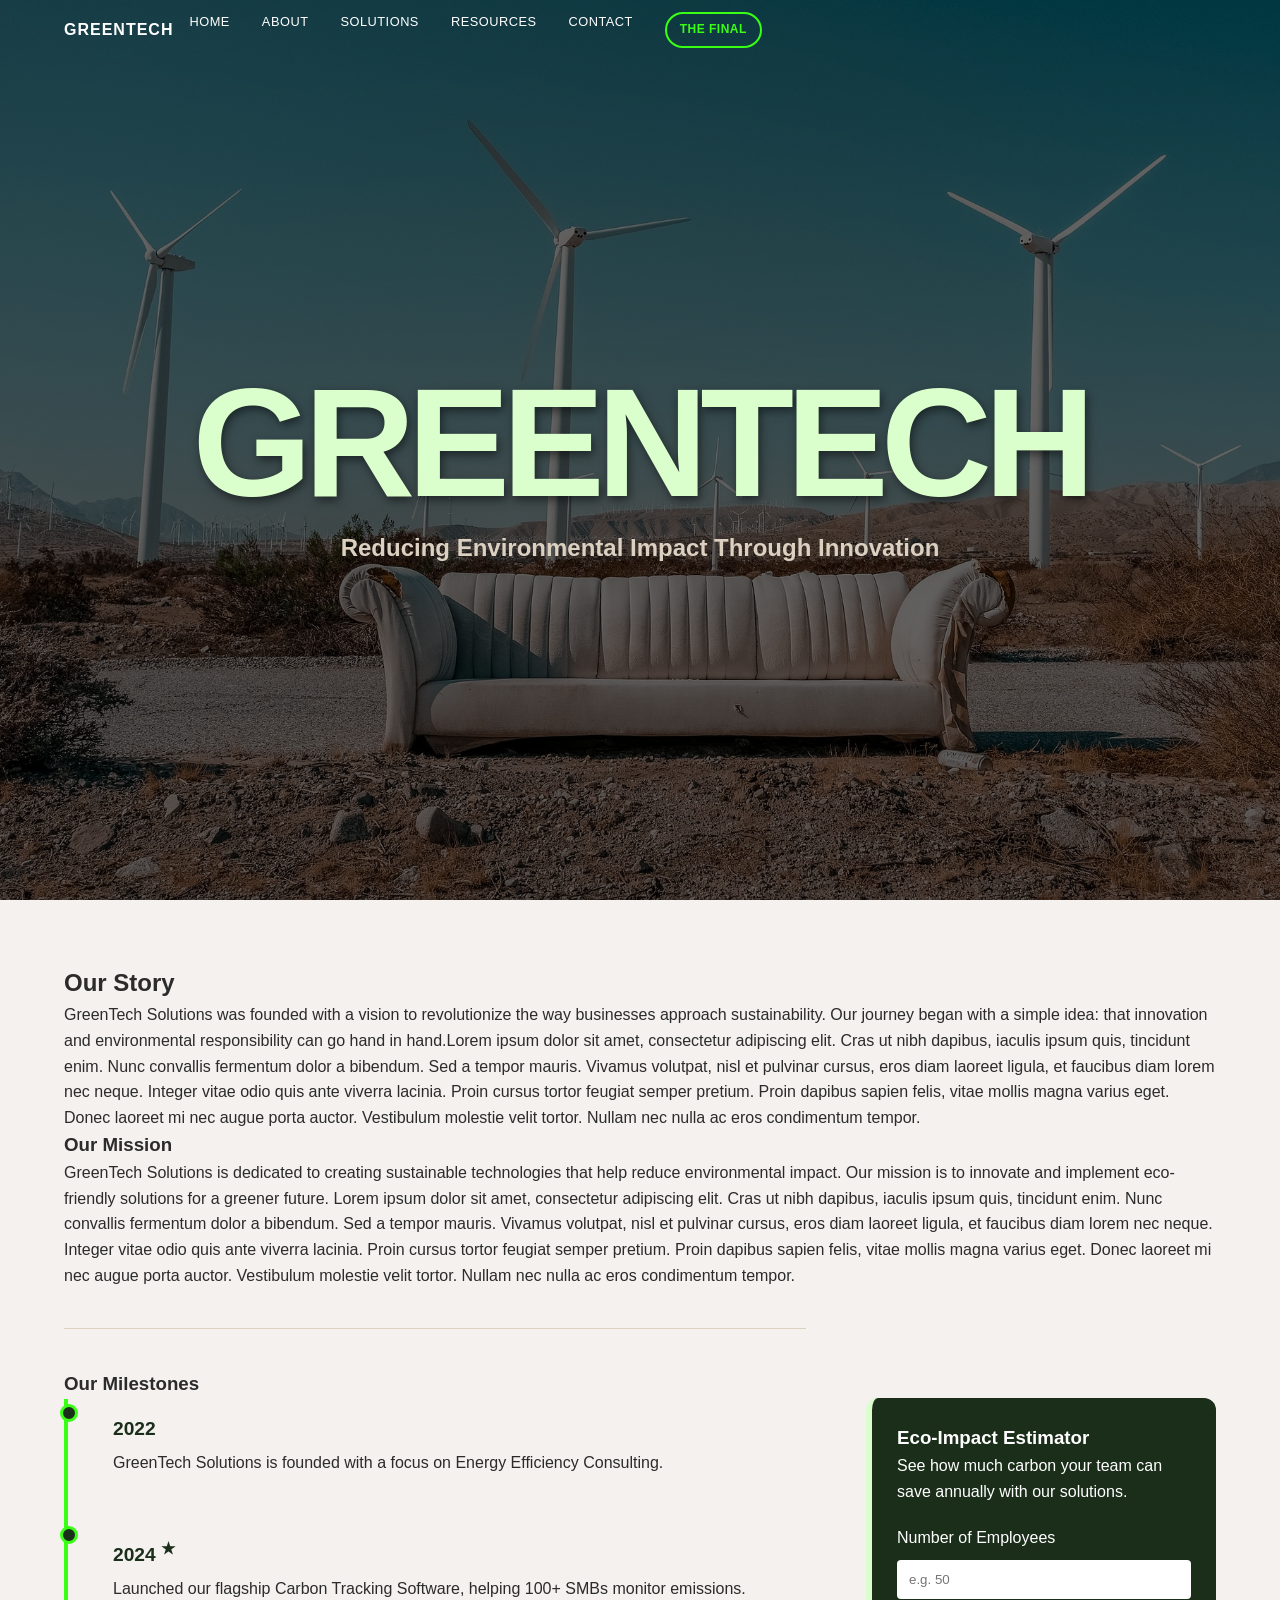
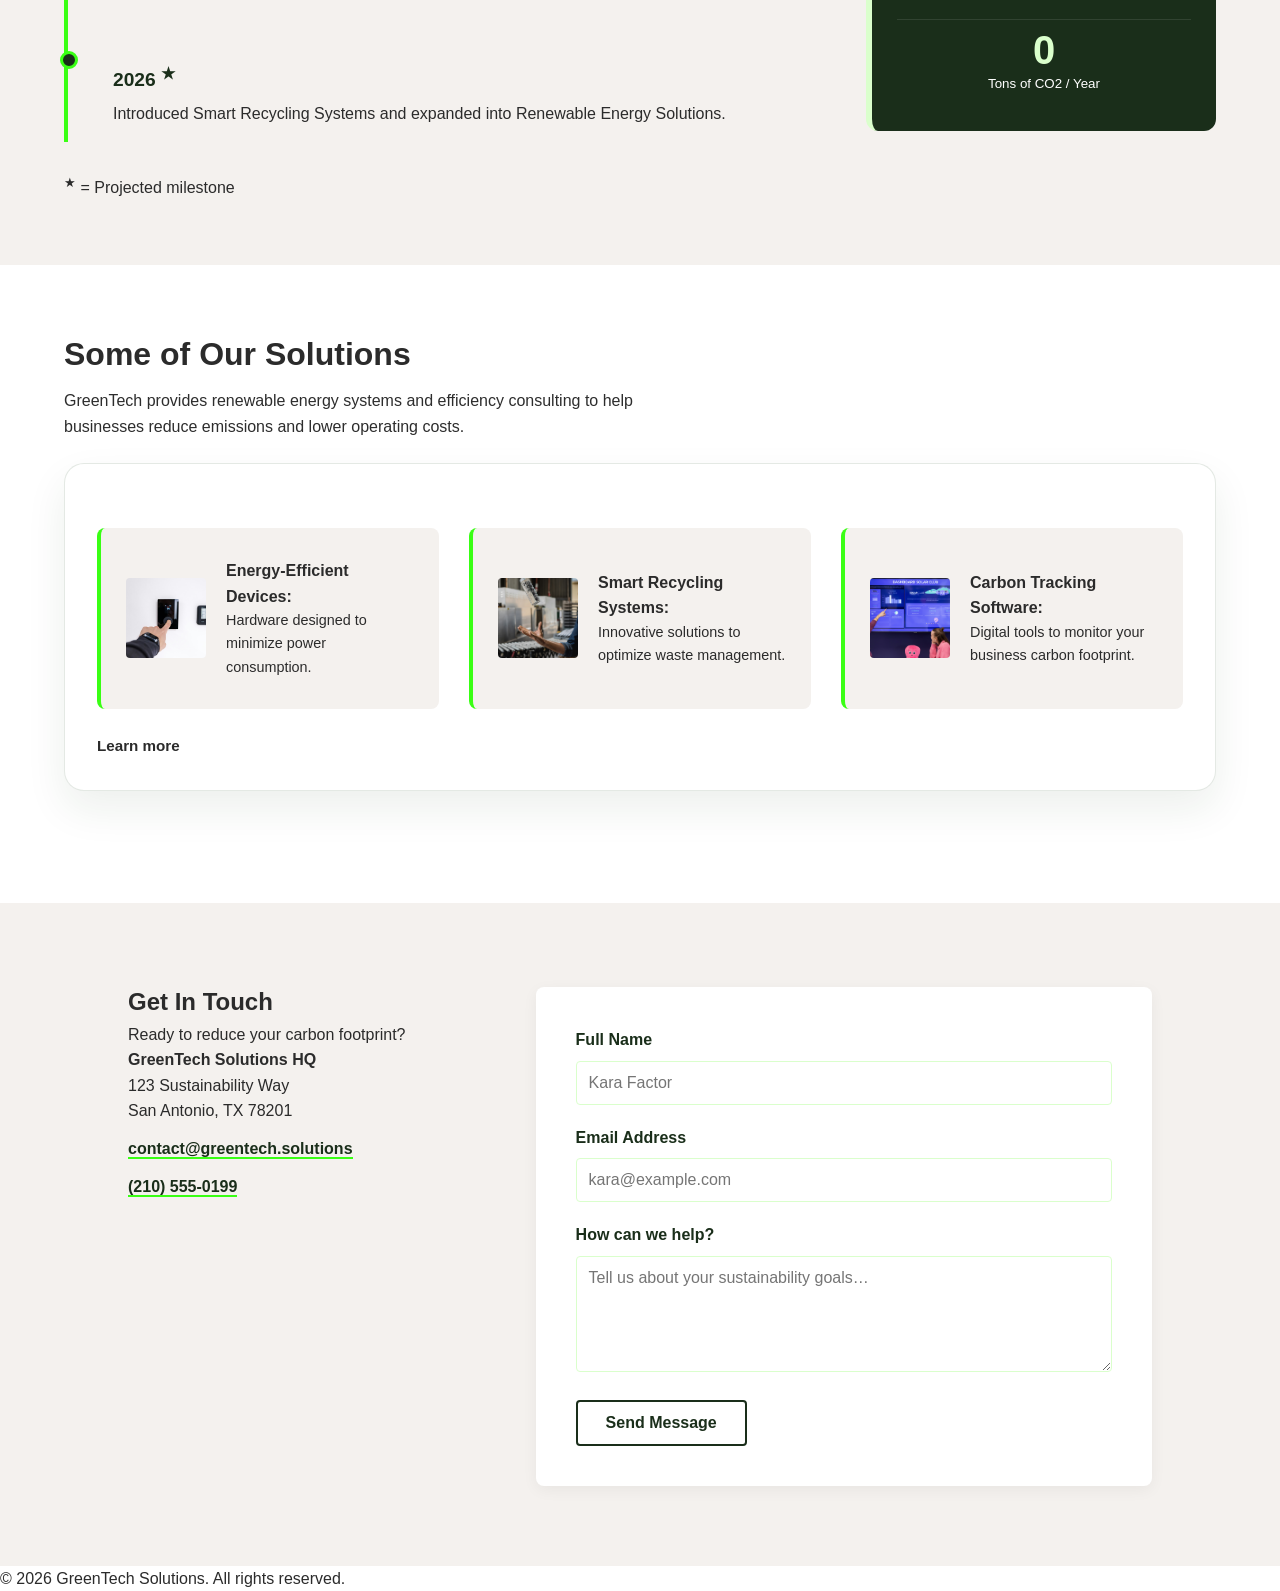
<file: final/index.html>
<!DOCTYPE html>
<html lang="en">
<head>
    <meta charset="UTF-8">
    <meta name="viewport" content="width=device-width, initial-scale=1.0">
    <title>GreenTech Solutions | Innovative Sustainability</title>
    <link rel="stylesheet" href="styles.css">
</head>
<body class="home-page">
    <a class="skip-link sr-only-focusable" href="#main">Skip to content</a>

    <header>
        <div class="logo">
            <a href="index.html"><h1>GreenTech</h1></a>
        </div>
        <button class="nav-toggle" aria-controls="primary-navigation" aria-expanded="false" aria-label="Toggle navigation">☰</button>
        <nav aria-label="Primary navigation">
            <ul id="primary-navigation" class="nav-menu">
                <li><a href="index.html">HOME</a></li>
                <li><a href="#about">ABOUT</a></li>
                <li><a href="products.html">SOLUTIONS</a></li>
                <li><a href="blog.html">RESOURCES</a></li>
                <li><a href="#contact">CONTACT</a></li>
                <li><a href="../index.html" class="final-link">THE FINAL</a></li>
            </ul>
        </nav>
    </header>

    <main id="main">
        <section id="hero">
            <div class="hero-content">
                <h2 class="giant-title">GREENTECH</h2>
                <p class="hero-tagline">Reducing Environmental Impact Through Innovation</p>
            </div>
        </section>
        </main>

        <article id="about">
            <div class="about-content">
                <h2>Our Story</h2>
                <p>GreenTech Solutions was founded with a vision to revolutionize the way businesses approach sustainability. Our journey began with a simple idea: that innovation and environmental responsibility can go hand in hand.Lorem ipsum dolor sit amet, consectetur adipiscing elit. Cras ut nibh dapibus, iaculis ipsum quis, tincidunt enim. Nunc convallis fermentum dolor a bibendum. Sed a tempor mauris. Vivamus volutpat, nisl et pulvinar cursus, eros diam laoreet ligula, et faucibus diam lorem nec neque. Integer vitae odio quis ante viverra lacinia. Proin cursus tortor feugiat semper pretium. Proin dapibus sapien felis, vitae mollis magna varius eget. Donec laoreet mi nec augue porta auctor. Vestibulum molestie velit tortor. Nullam nec nulla ac eros condimentum tempor.</p>
        
                <h3>Our Mission</h3>
                <p>GreenTech Solutions is dedicated to creating sustainable technologies that help reduce environmental impact. Our mission is to innovate and implement eco-friendly solutions for a greener future. Lorem ipsum dolor sit amet, consectetur adipiscing elit. Cras ut nibh dapibus, iaculis ipsum quis, tincidunt enim. Nunc convallis fermentum dolor a bibendum. Sed a tempor mauris. Vivamus volutpat, nisl et pulvinar cursus, eros diam laoreet ligula, et faucibus diam lorem nec neque. Integer vitae odio quis ante viverra lacinia. Proin cursus tortor feugiat semper pretium. Proin dapibus sapien felis, vitae mollis magna varius eget. Donec laoreet mi nec augue porta auctor. Vestibulum molestie velit tortor. Nullam nec nulla ac eros condimentum tempor.</p>
            </div>

<div class="about-interactive-container">            
            <section id="timeline">
                <h3>Our Milestones</h3>
                <div class="timeline-container">
                    <div class="timeline-item">
                    <span class="year">2022</span>
                    <p>GreenTech Solutions is founded with a focus on Energy Efficiency Consulting.</p>
            </div>
            <div class="timeline-item">
                    <span class="year">2024 <sup class="projected" title="Projected">★</sup></span>
                    <p>Launched our flagship Carbon Tracking Software, helping 100+ SMBs monitor emissions.</p>
            </div>
            <div class="timeline-item">
                    <span class="year">2026 <sup class="projected" title="Projected">★</sup></span>
                    <p>Introduced Smart Recycling Systems and expanded into Renewable Energy Solutions.</p>
            </div>
        </div>
        <p class="timeline-note"><sup class="projected">★</sup> = Projected milestone</p>
    </section>
    
<section id="calculator-box">
            <h3>Eco-Impact Estimator</h3>
            <p>See how much carbon your team can save annually with our solutions.</p>
            <div class="calc-wrapper">
                <label for="employees">Number of Employees</label>
                <input type="number" id="employees" placeholder="e.g. 50" oninput="calculateImpact()">
                <div class="calc-result">
                    <span id="impact-result">0</span>
                    <small>Tons of CO2 / Year</small>
                </div>
            </div>
        </section>
    </div>
</article>

<section id="solutions">
        <div class="solutions-overview">
            <h2>Some of Our Solutions</h2>
            <p>GreenTech provides renewable energy systems and efficiency consulting to help businesses reduce emissions and lower operating costs.</p>
        </div>

        <div class="solutions-panel">
            <div class="product-preview-grid">
            <div class="preview-item">
                <img src="../images/energy-efficient.jpg" alt="Energy-Efficient Devices">
                <div class="preview-text">
                    <strong>Energy-Efficient Devices:</strong>
                    <p>Hardware designed to minimize power consumption.</p>
                </div>
            </div>

            <div class="preview-item">
                <img src="../images/smart-recycling.jpg" alt="Smart Recycling Systems">
                <div class="preview-text">
                    <strong>Smart Recycling Systems:</strong>
                    <p>Innovative solutions to optimize waste management.</p>
                </div>
            </div>

            <div class="preview-item">
                <img src="../images/carbon-tracking.jpg" alt="Carbon Tracking Software">
                <div class="preview-text">
                    <strong>Carbon Tracking Software:</strong>
                    <p>Digital tools to monitor your business carbon footprint.</p>
                </div>
            </div>
        </div>
        <div class="solutions-actions">
            <a href="products.html" class="inline-link">Learn more</a>
        </div>
        </div>
    </section>

<section id="contact">
  <h2>Get In Touch</h2>
  <p>Ready to reduce your carbon footprint?</p>

  <div class="contact-wrapper">

    <div class="contact-info">
      <p><strong>GreenTech Solutions HQ</strong><br>
        123 Sustainability Way<br>
        San Antonio, TX 78201
      </p>
      <p><a href="mailto:contact@greentech.solutions">contact@greentech.solutions</a></p>
      <p><a href="tel:+12105550199">(210) 555-0199</a></p>
    </div>

    <div class="contact-form-wrap">
      <div id="form-feedback" role="alert"></div>

      <form id="contact-form" novalidate>
        <div class="form-group">
          <label for="name">Full Name</label>
          <input type="text" id="name" name="name" placeholder="Kara Factor" required autocomplete="name" />
        </div>

        <div class="form-group">
          <label for="email">Email Address</label>
          <input type="email" id="email" name="email" placeholder="kara@example.com" required autocomplete="email" />
        </div>

        <div class="form-group">
          <label for="message">How can we help?</label>
          <textarea id="message" name="message" rows="5" placeholder="Tell us about your sustainability goals…" required></textarea>
        </div>

        <input type="text" name="_gotcha" style="display:none" tabindex="-1" autocomplete="off">

        <button type="submit" id="submit-btn">Send Message</button>
      </form>
    </div>

  </div>
</section>


    <footer>
        <p>&copy; 2026 GreenTech Solutions. All rights reserved.</p>
    </footer>

    <script src="script.js"></script>
</body>
</html>
</file>
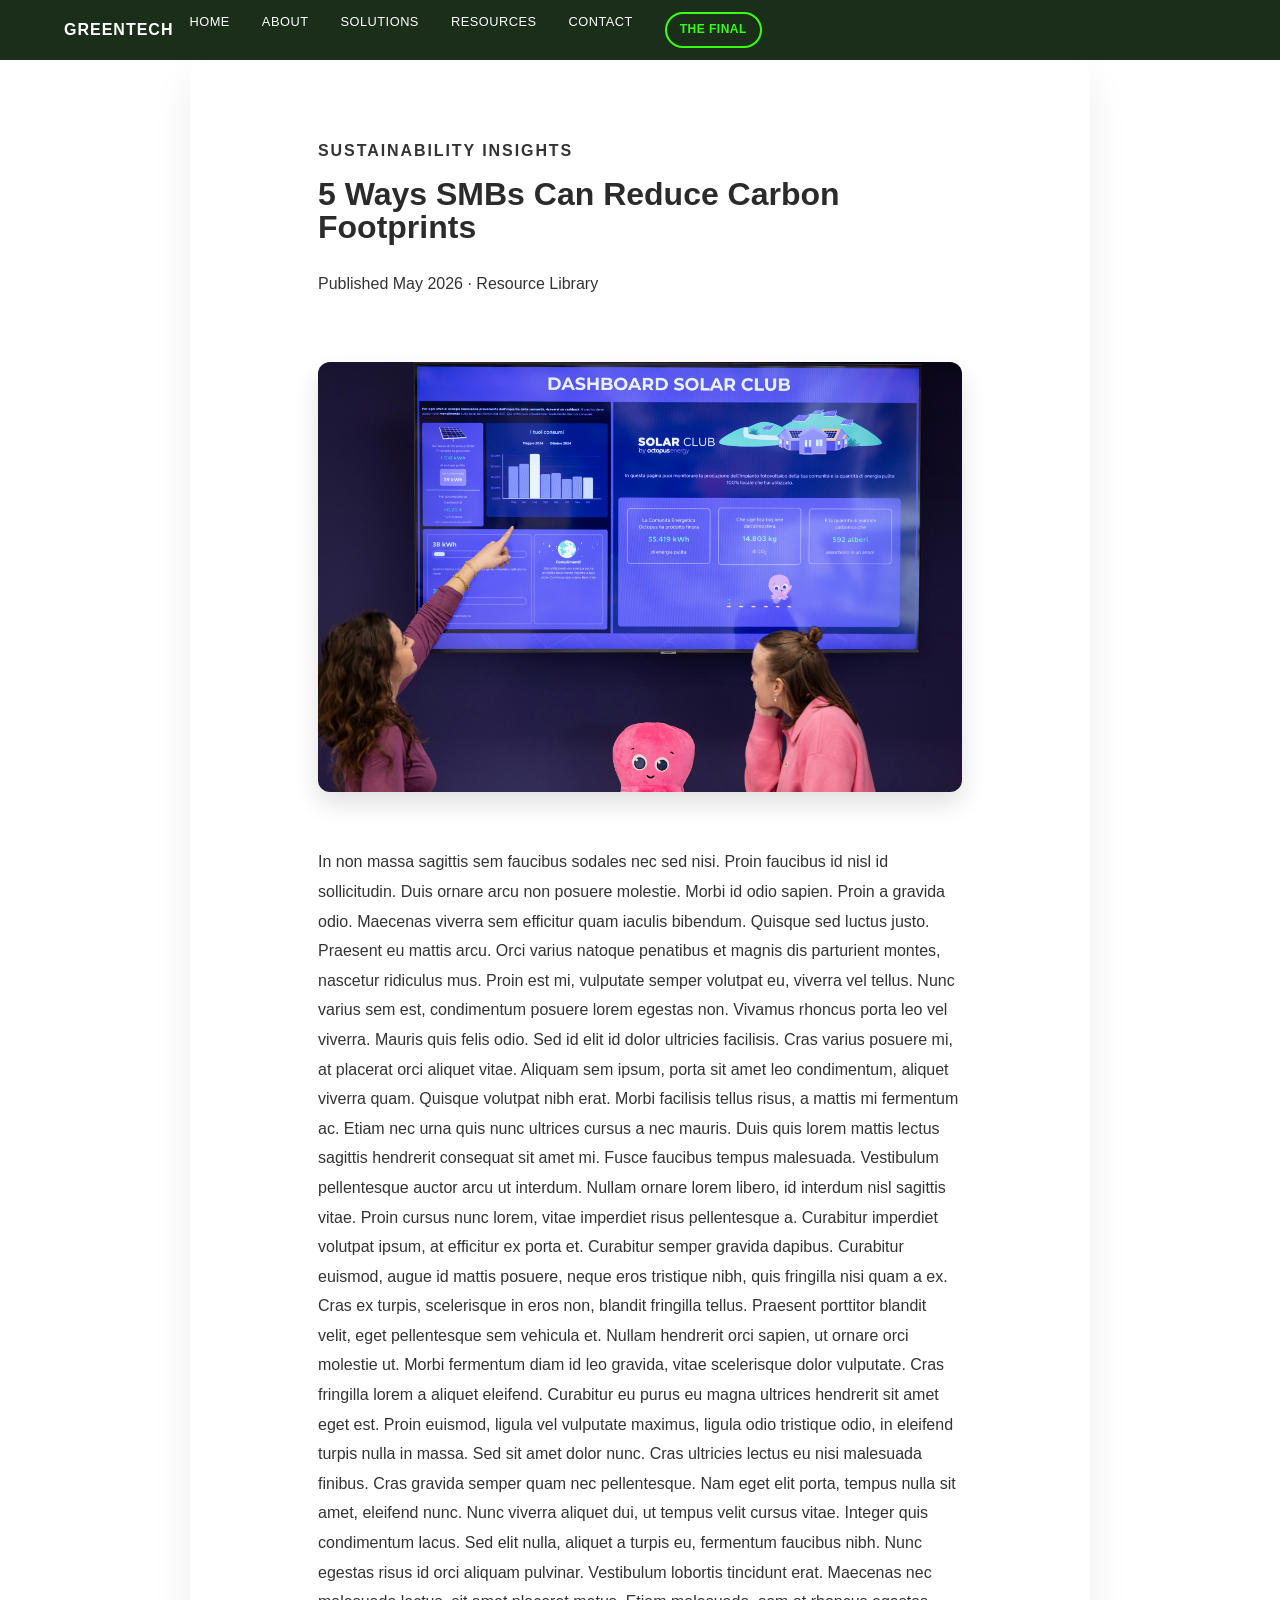
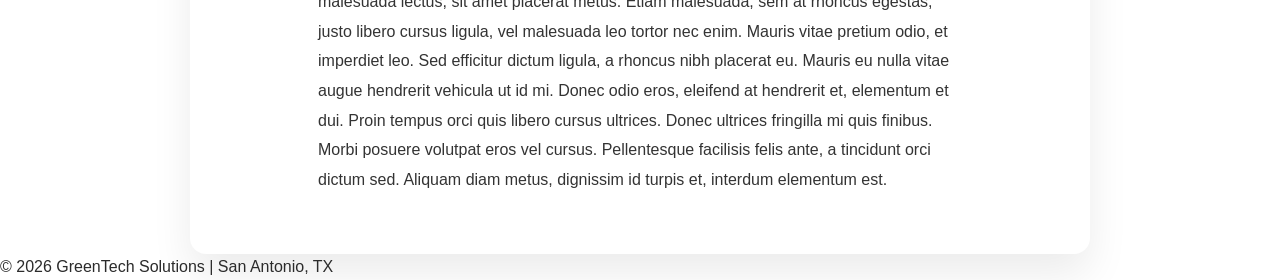
<file: final/blog-post-1.html>
<!DOCTYPE html>
<html lang="en">
<head>
    <meta charset="UTF-8">
    <meta name="viewport" content="width=device-width, initial-scale=1.0">
    <title>5 Ways SMBs Can Reduce Carbon Footprints</title>
    <link rel="stylesheet" href="styles.css">
</head>
<body>
    <a class="skip-link sr-only-focusable" href="#main">Skip to content</a>
    <header>
        <div class="logo">
            <a href="index.html"><h1>GreenTech</h1></a>
        </div>
        <button class="nav-toggle" aria-controls="primary-navigation" aria-expanded="false" aria-label="Toggle navigation">☰</button>
        <nav aria-label="Primary navigation">
            <ul id="primary-navigation" class="nav-menu">
                <li><a href="index.html">HOME</a></li>
                <li><a href="index.html#about">ABOUT</a></li>
                <li><a href="products.html">SOLUTIONS</a></li>
                <li><a href="blog.html">RESOURCES</a></li>
                <li><a href="index.html#contact">CONTACT</a></li>
                <li><a href="../index.html" class="final-link">THE FINAL</a></li>
            </ul>
        </nav>
    </header>
    <main id="main">
        <section class="blog-article">
            <div class="article-hero">
                <p class="article-label">Sustainability Insights</p>
                <h2>5 Ways SMBs Can Reduce Carbon Footprints</h2>
                <p class="article-meta">Published May 2026 · Resource Library</p>
            </div>
            <img src="../images/carbon-tracking.jpg" alt="SMBs reducing carbon footprints with sustainable technology" class="article-featured-image">
            <p>In non massa sagittis sem faucibus sodales nec sed nisi. Proin faucibus id nisl id sollicitudin. Duis ornare arcu non posuere molestie. Morbi id odio sapien. Proin a gravida odio. Maecenas viverra sem efficitur quam iaculis bibendum. Quisque sed luctus justo. Praesent eu mattis arcu. Orci varius natoque penatibus et magnis dis parturient montes, nascetur ridiculus mus. Proin est mi, vulputate semper volutpat eu, viverra vel tellus. Nunc varius sem est, condimentum posuere lorem egestas non. Vivamus rhoncus porta leo vel viverra. Mauris quis felis odio. Sed id elit id dolor ultricies facilisis. Cras varius posuere mi, at placerat orci aliquet vitae.

Aliquam sem ipsum, porta sit amet leo condimentum, aliquet viverra quam. Quisque volutpat nibh erat. Morbi facilisis tellus risus, a mattis mi fermentum ac. Etiam nec urna quis nunc ultrices cursus a nec mauris. Duis quis lorem mattis lectus sagittis hendrerit consequat sit amet mi. Fusce faucibus tempus malesuada. Vestibulum pellentesque auctor arcu ut interdum. Nullam ornare lorem libero, id interdum nisl sagittis vitae.

Proin cursus nunc lorem, vitae imperdiet risus pellentesque a. Curabitur imperdiet volutpat ipsum, at efficitur ex porta et. Curabitur semper gravida dapibus. Curabitur euismod, augue id mattis posuere, neque eros tristique nibh, quis fringilla nisi quam a ex. Cras ex turpis, scelerisque in eros non, blandit fringilla tellus. Praesent porttitor blandit velit, eget pellentesque sem vehicula et. Nullam hendrerit orci sapien, ut ornare orci molestie ut. Morbi fermentum diam id leo gravida, vitae scelerisque dolor vulputate. Cras fringilla lorem a aliquet eleifend. Curabitur eu purus eu magna ultrices hendrerit sit amet eget est.

Proin euismod, ligula vel vulputate maximus, ligula odio tristique odio, in eleifend turpis nulla in massa. Sed sit amet dolor nunc. Cras ultricies lectus eu nisi malesuada finibus. Cras gravida semper quam nec pellentesque. Nam eget elit porta, tempus nulla sit amet, eleifend nunc. Nunc viverra aliquet dui, ut tempus velit cursus vitae. Integer quis condimentum lacus. Sed elit nulla, aliquet a turpis eu, fermentum faucibus nibh.

Nunc egestas risus id orci aliquam pulvinar. Vestibulum lobortis tincidunt erat. Maecenas nec malesuada lectus, sit amet placerat metus. Etiam malesuada, sem at rhoncus egestas, justo libero cursus ligula, vel malesuada leo tortor nec enim. Mauris vitae pretium odio, et imperdiet leo. Sed efficitur dictum ligula, a rhoncus nibh placerat eu. Mauris eu nulla vitae augue hendrerit vehicula ut id mi. Donec odio eros, eleifend at hendrerit et, elementum et dui. Proin tempus orci quis libero cursus ultrices. Donec ultrices fringilla mi quis finibus. Morbi posuere volutpat eros vel cursus. Pellentesque facilisis felis ante, a tincidunt orci dictum sed. Aliquam diam metus, dignissim id turpis et, interdum elementum est.</p>
        </section>
    </main>
    <footer>
        <p>&copy; 2026 GreenTech Solutions | San Antonio, TX</p>
    </footer>
</body>
</html>
</file>
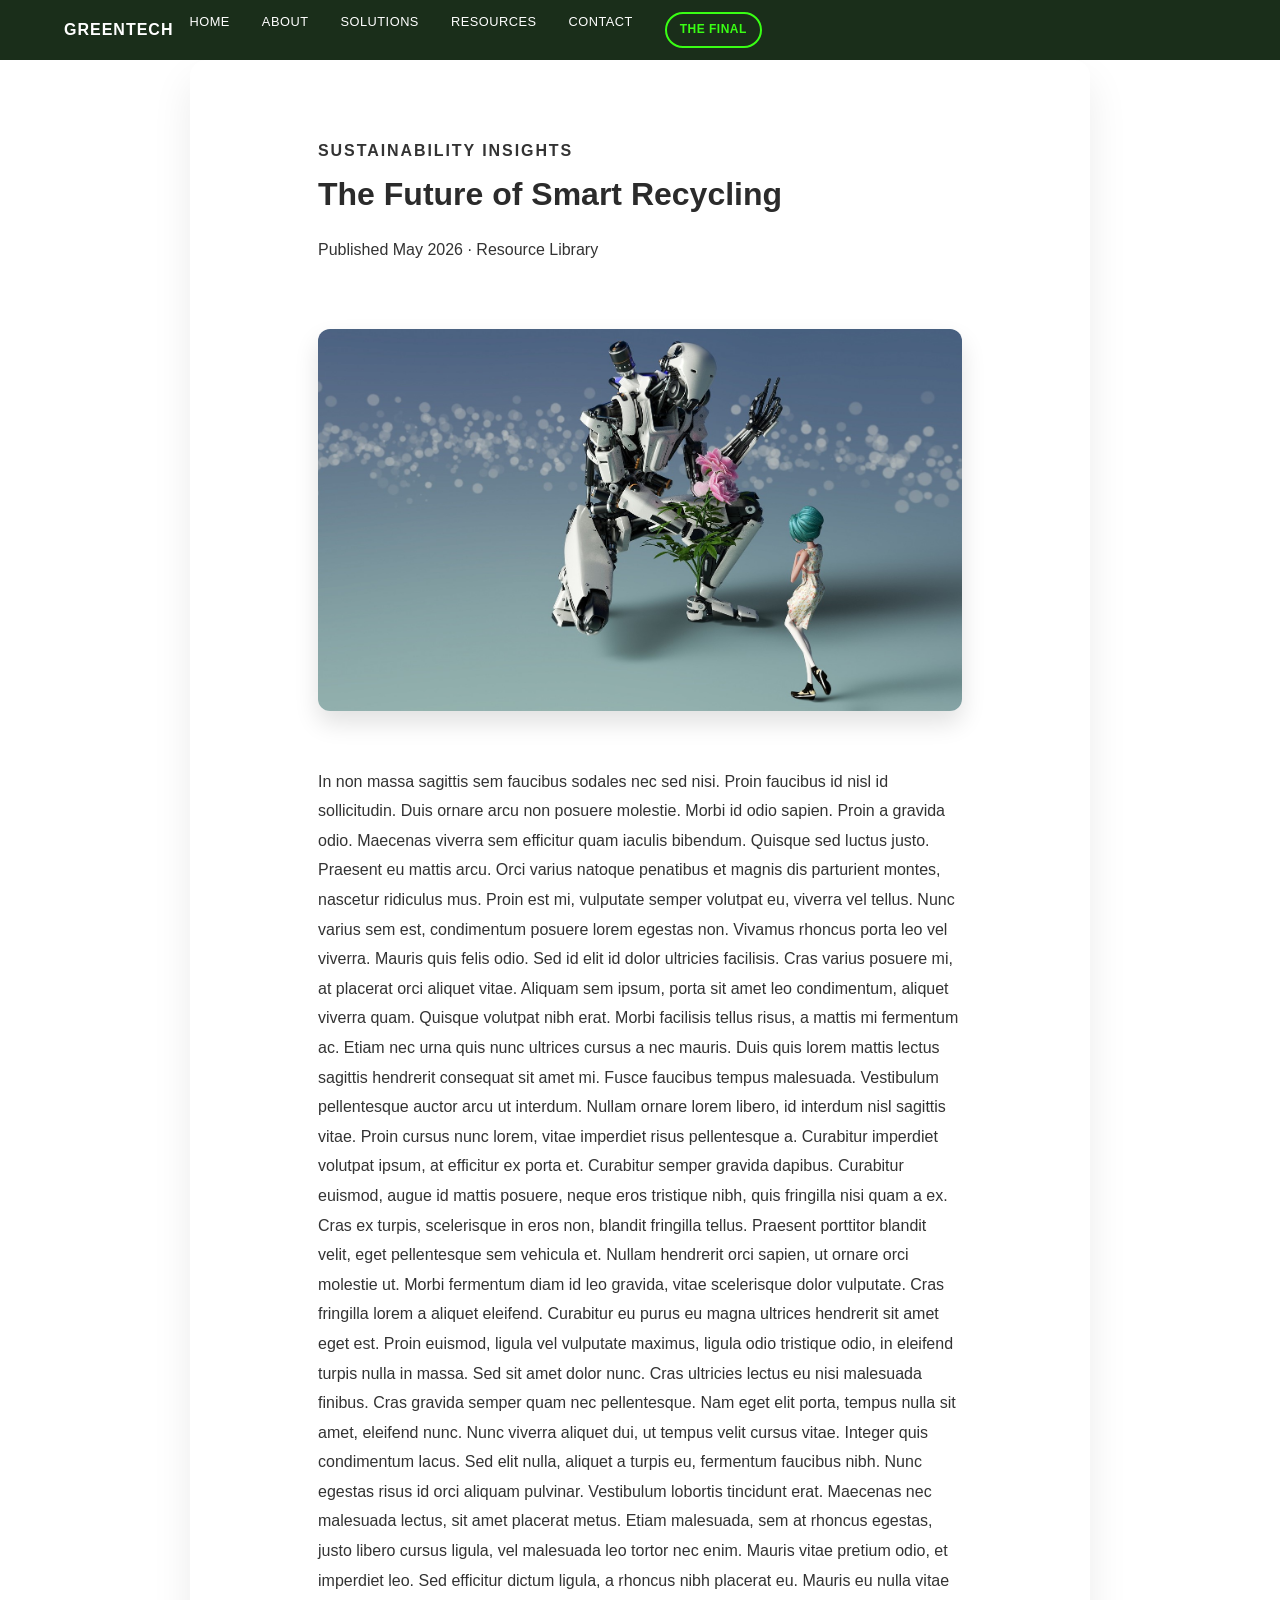
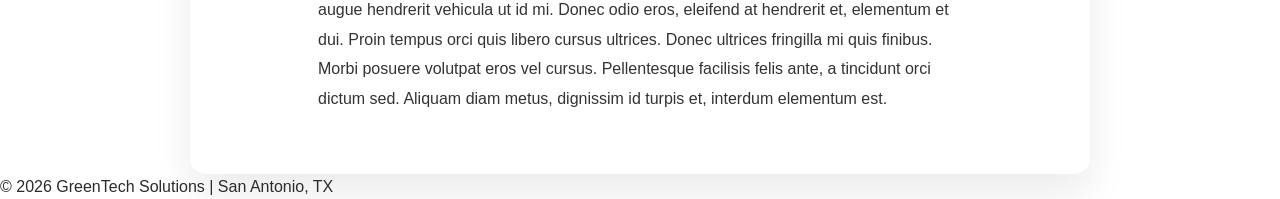
<file: final/blog-post-2.html>
<!DOCTYPE html>
<html lang="en">
<head>
    <meta charset="UTF-8">
    <meta name="viewport" content="width=device-width, initial-scale=1.0">
    <title>The Future of Smart Recycling</title>
    <link rel="stylesheet" href="styles.css">
</head>
<body>
    <a class="skip-link sr-only-focusable" href="#main">Skip to content</a>
    <header>
        <div class="logo">
            <a href="index.html"><h1>GreenTech</h1></a>
        </div>
        <button class="nav-toggle" aria-controls="primary-navigation" aria-expanded="false" aria-label="Toggle navigation">☰</button>
        <nav aria-label="Primary navigation">
            <ul id="primary-navigation" class="nav-menu">
                <li><a href="index.html">HOME</a></li>
                <li><a href="index.html#about">ABOUT</a></li>
                <li><a href="products.html">SOLUTIONS</a></li>
                <li><a href="blog.html">RESOURCES</a></li>
                <li><a href="index.html#contact">CONTACT</a></li>
                <li><a href="../index.html" class="final-link">THE FINAL</a></li>
            </ul>
        </nav>
    </header>
    <main id="main">
        <section class="blog-article">
            <div class="article-hero">
                <p class="article-label">Sustainability Insights</p>
                <h2>The Future of Smart Recycling</h2>
                <p class="article-meta">Published May 2026 · Resource Library</p>
            </div>
            <img src="../images/recycling-tech.jpg" alt="Smart recycling systems using AI technology" class="article-featured-image">
            <p>In non massa sagittis sem faucibus sodales nec sed nisi. Proin faucibus id nisl id sollicitudin. Duis ornare arcu non posuere molestie. Morbi id odio sapien. Proin a gravida odio. Maecenas viverra sem efficitur quam iaculis bibendum. Quisque sed luctus justo. Praesent eu mattis arcu. Orci varius natoque penatibus et magnis dis parturient montes, nascetur ridiculus mus. Proin est mi, vulputate semper volutpat eu, viverra vel tellus. Nunc varius sem est, condimentum posuere lorem egestas non. Vivamus rhoncus porta leo vel viverra. Mauris quis felis odio. Sed id elit id dolor ultricies facilisis. Cras varius posuere mi, at placerat orci aliquet vitae.

Aliquam sem ipsum, porta sit amet leo condimentum, aliquet viverra quam. Quisque volutpat nibh erat. Morbi facilisis tellus risus, a mattis mi fermentum ac. Etiam nec urna quis nunc ultrices cursus a nec mauris. Duis quis lorem mattis lectus sagittis hendrerit consequat sit amet mi. Fusce faucibus tempus malesuada. Vestibulum pellentesque auctor arcu ut interdum. Nullam ornare lorem libero, id interdum nisl sagittis vitae.

Proin cursus nunc lorem, vitae imperdiet risus pellentesque a. Curabitur imperdiet volutpat ipsum, at efficitur ex porta et. Curabitur semper gravida dapibus. Curabitur euismod, augue id mattis posuere, neque eros tristique nibh, quis fringilla nisi quam a ex. Cras ex turpis, scelerisque in eros non, blandit fringilla tellus. Praesent porttitor blandit velit, eget pellentesque sem vehicula et. Nullam hendrerit orci sapien, ut ornare orci molestie ut. Morbi fermentum diam id leo gravida, vitae scelerisque dolor vulputate. Cras fringilla lorem a aliquet eleifend. Curabitur eu purus eu magna ultrices hendrerit sit amet eget est.

Proin euismod, ligula vel vulputate maximus, ligula odio tristique odio, in eleifend turpis nulla in massa. Sed sit amet dolor nunc. Cras ultricies lectus eu nisi malesuada finibus. Cras gravida semper quam nec pellentesque. Nam eget elit porta, tempus nulla sit amet, eleifend nunc. Nunc viverra aliquet dui, ut tempus velit cursus vitae. Integer quis condimentum lacus. Sed elit nulla, aliquet a turpis eu, fermentum faucibus nibh.

Nunc egestas risus id orci aliquam pulvinar. Vestibulum lobortis tincidunt erat. Maecenas nec malesuada lectus, sit amet placerat metus. Etiam malesuada, sem at rhoncus egestas, justo libero cursus ligula, vel malesuada leo tortor nec enim. Mauris vitae pretium odio, et imperdiet leo. Sed efficitur dictum ligula, a rhoncus nibh placerat eu. Mauris eu nulla vitae augue hendrerit vehicula ut id mi. Donec odio eros, eleifend at hendrerit et, elementum et dui. Proin tempus orci quis libero cursus ultrices. Donec ultrices fringilla mi quis finibus. Morbi posuere volutpat eros vel cursus. Pellentesque facilisis felis ante, a tincidunt orci dictum sed. Aliquam diam metus, dignissim id turpis et, interdum elementum est.</p>
        </section>
    </main>
    <footer>
        <p>&copy; 2026 GreenTech Solutions | San Antonio, TX</p>
    </footer>
</body>
</html>
</file>
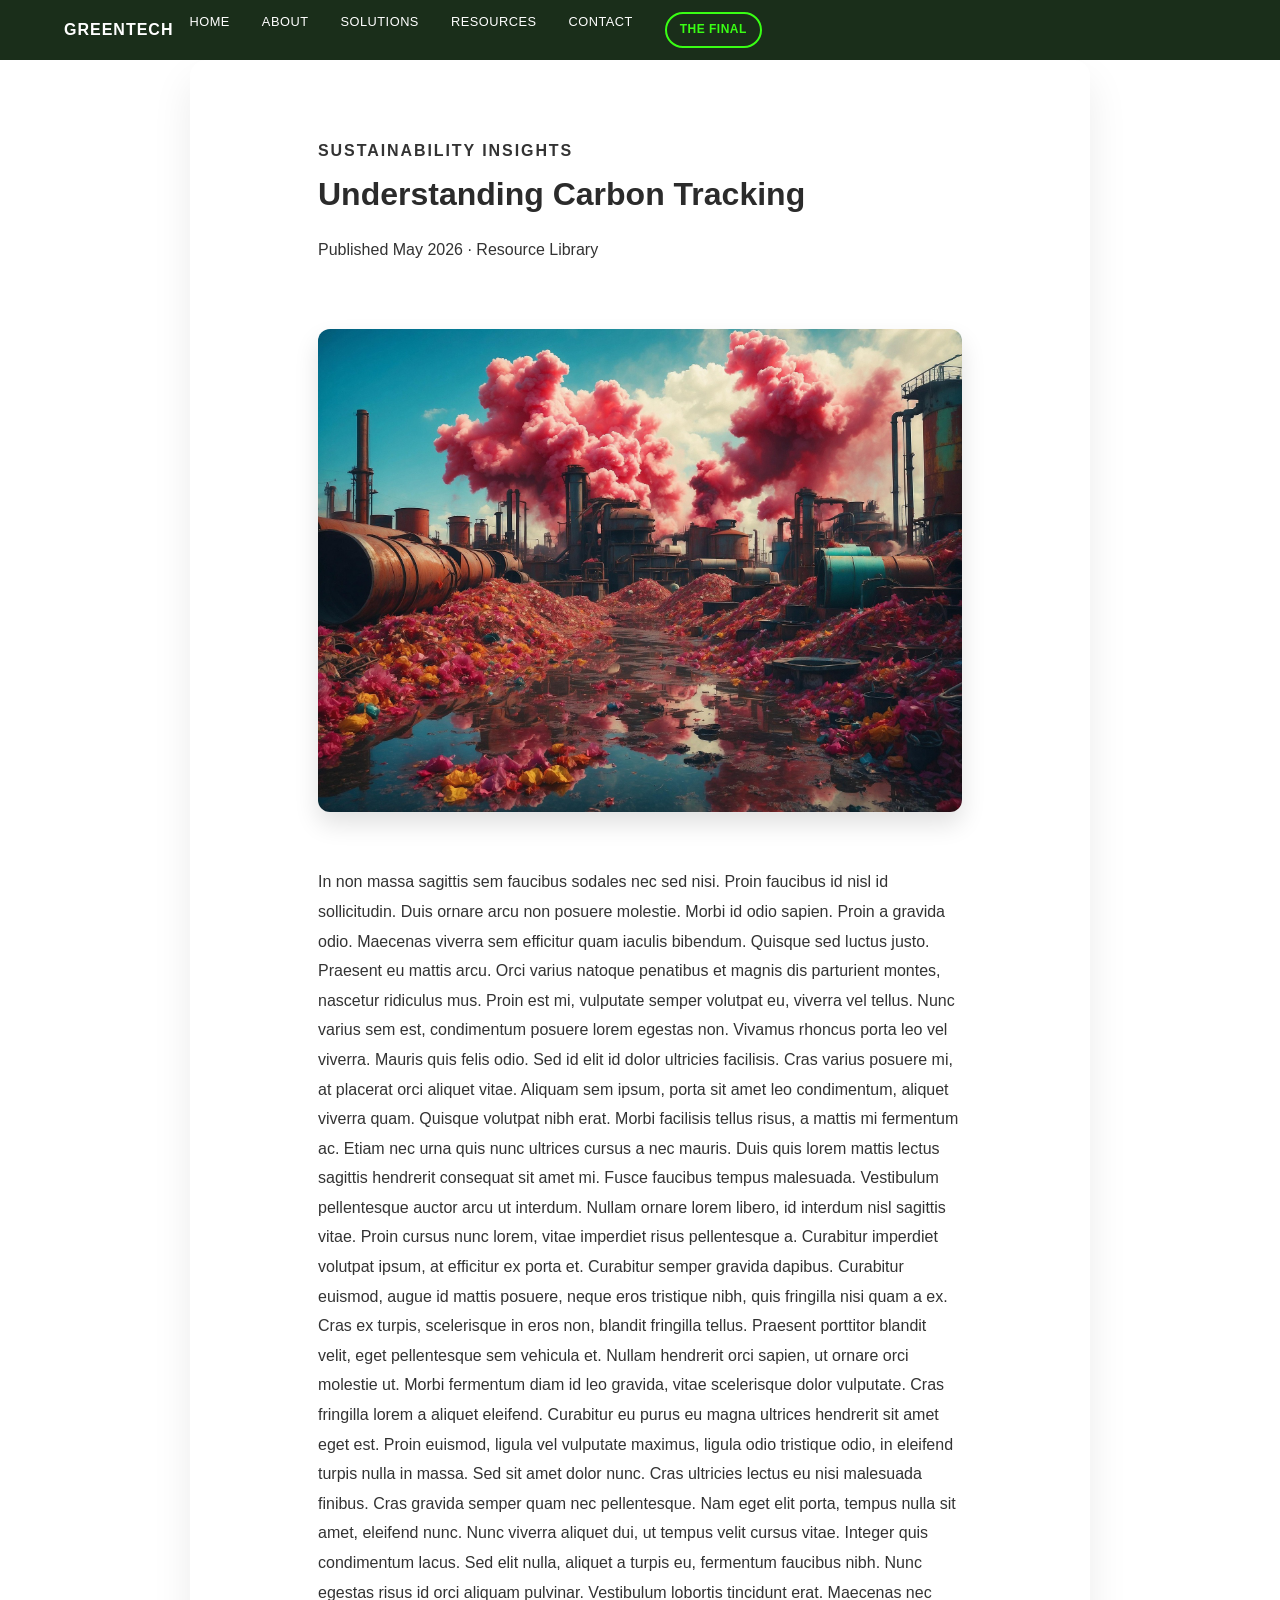
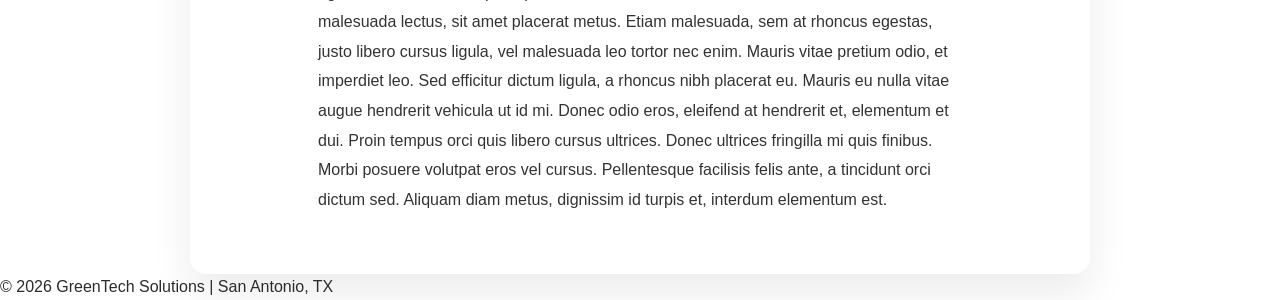
<file: final/blog-post-3.html>
<!DOCTYPE html>
<html lang="en">
<head>
    <meta charset="UTF-8">
    <meta name="viewport" content="width=device-width, initial-scale=1.0">
    <title>Understanding Carbon Tracking</title>
    <link rel="stylesheet" href="styles.css">
</head>
<body>
    <a class="skip-link sr-only-focusable" href="#main">Skip to content</a>
    <header>
        <div class="logo">
            <a href="index.html"><h1>GreenTech</h1></a>
        </div>
        <button class="nav-toggle" aria-controls="primary-navigation" aria-expanded="false" aria-label="Toggle navigation">☰</button>
        <nav aria-label="Primary navigation">
            <ul id="primary-navigation" class="nav-menu">
                <li><a href="index.html">HOME</a></li>
                <li><a href="index.html#about">ABOUT</a></li>
                <li><a href="products.html">SOLUTIONS</a></li>
                <li><a href="blog.html">RESOURCES</a></li>
                <li><a href="index.html#contact">CONTACT</a></li>
                <li><a href="../index.html" class="final-link">THE FINAL</a></li>
            </ul>
        </nav>
    </header>
    <main id="main">
        <section class="blog-article">
            <div class="article-hero">
                <p class="article-label">Sustainability Insights</p>
                <h2>Understanding Carbon Tracking</h2>
                <p class="article-meta">Published May 2026 · Resource Library</p>
            </div>
            <img src="../images/carbon-dash.jpg" alt="Carbon tracking software dashboard" class="article-featured-image">
            <p>In non massa sagittis sem faucibus sodales nec sed nisi. Proin faucibus id nisl id sollicitudin. Duis ornare arcu non posuere molestie. Morbi id odio sapien. Proin a gravida odio. Maecenas viverra sem efficitur quam iaculis bibendum. Quisque sed luctus justo. Praesent eu mattis arcu. Orci varius natoque penatibus et magnis dis parturient montes, nascetur ridiculus mus. Proin est mi, vulputate semper volutpat eu, viverra vel tellus. Nunc varius sem est, condimentum posuere lorem egestas non. Vivamus rhoncus porta leo vel viverra. Mauris quis felis odio. Sed id elit id dolor ultricies facilisis. Cras varius posuere mi, at placerat orci aliquet vitae.

Aliquam sem ipsum, porta sit amet leo condimentum, aliquet viverra quam. Quisque volutpat nibh erat. Morbi facilisis tellus risus, a mattis mi fermentum ac. Etiam nec urna quis nunc ultrices cursus a nec mauris. Duis quis lorem mattis lectus sagittis hendrerit consequat sit amet mi. Fusce faucibus tempus malesuada. Vestibulum pellentesque auctor arcu ut interdum. Nullam ornare lorem libero, id interdum nisl sagittis vitae.

Proin cursus nunc lorem, vitae imperdiet risus pellentesque a. Curabitur imperdiet volutpat ipsum, at efficitur ex porta et. Curabitur semper gravida dapibus. Curabitur euismod, augue id mattis posuere, neque eros tristique nibh, quis fringilla nisi quam a ex. Cras ex turpis, scelerisque in eros non, blandit fringilla tellus. Praesent porttitor blandit velit, eget pellentesque sem vehicula et. Nullam hendrerit orci sapien, ut ornare orci molestie ut. Morbi fermentum diam id leo gravida, vitae scelerisque dolor vulputate. Cras fringilla lorem a aliquet eleifend. Curabitur eu purus eu magna ultrices hendrerit sit amet eget est.

Proin euismod, ligula vel vulputate maximus, ligula odio tristique odio, in eleifend turpis nulla in massa. Sed sit amet dolor nunc. Cras ultricies lectus eu nisi malesuada finibus. Cras gravida semper quam nec pellentesque. Nam eget elit porta, tempus nulla sit amet, eleifend nunc. Nunc viverra aliquet dui, ut tempus velit cursus vitae. Integer quis condimentum lacus. Sed elit nulla, aliquet a turpis eu, fermentum faucibus nibh.

Nunc egestas risus id orci aliquam pulvinar. Vestibulum lobortis tincidunt erat. Maecenas nec malesuada lectus, sit amet placerat metus. Etiam malesuada, sem at rhoncus egestas, justo libero cursus ligula, vel malesuada leo tortor nec enim. Mauris vitae pretium odio, et imperdiet leo. Sed efficitur dictum ligula, a rhoncus nibh placerat eu. Mauris eu nulla vitae augue hendrerit vehicula ut id mi. Donec odio eros, eleifend at hendrerit et, elementum et dui. Proin tempus orci quis libero cursus ultrices. Donec ultrices fringilla mi quis finibus. Morbi posuere volutpat eros vel cursus. Pellentesque facilisis felis ante, a tincidunt orci dictum sed. Aliquam diam metus, dignissim id turpis et, interdum elementum est.</p>
        </section>
    </main>
    <footer>
        <p>&copy; 2026 GreenTech Solutions | San Antonio, TX</p>
    </footer>
</body>
</html>
</file>
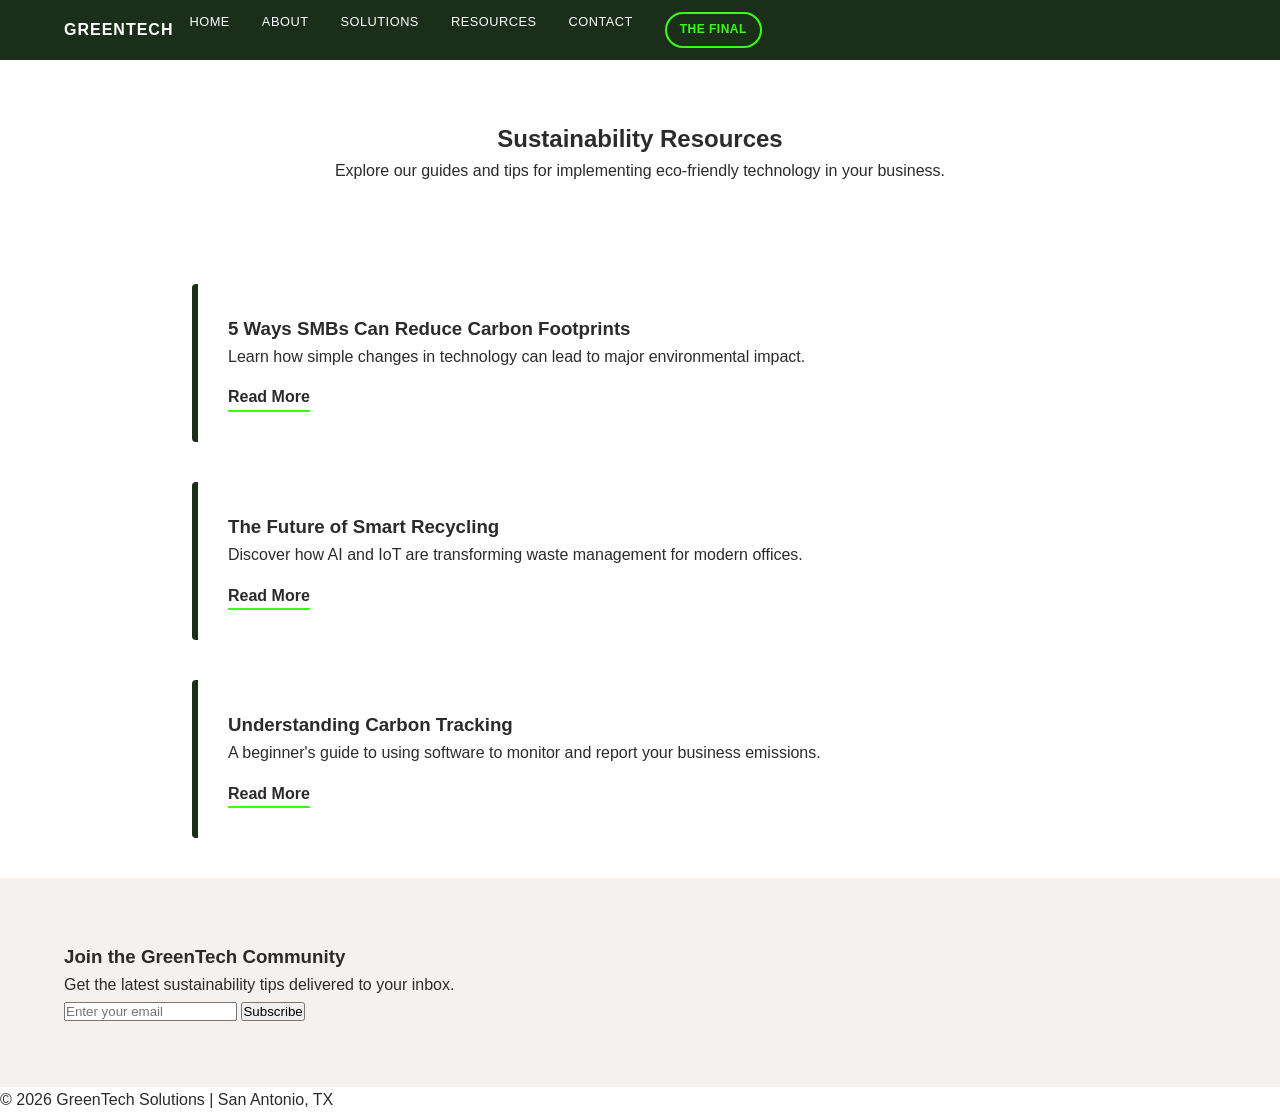
<file: final/blog.html>
<!DOCTYPE html>
<html lang="en">
<head>
    <meta charset="UTF-8">
    <meta name="viewport" content="width=device-width, initial-scale=1.0">
    <title>Resources | GreenTech Solutions</title>
    <link rel="stylesheet" href="styles.css">
</head>
<body>
    <a class="skip-link sr-only-focusable" href="#main">Skip to content</a>

    <header>
        <div class="logo">
            <a href="index.html"><h1>GreenTech</h1></a>
        </div>
        <button class="nav-toggle" aria-controls="primary-navigation" aria-expanded="false" aria-label="Toggle navigation">☰</button>
        <nav aria-label="Primary navigation">
            <ul id="primary-navigation" class="nav-menu">
                <li><a href="index.html">HOME</a></li>
                <li><a href="index.html#about">ABOUT</a></li>
                <li><a href="products.html">SOLUTIONS</a></li>
                <li><a href="blog.html">RESOURCES</a></li>
                <li><a href="index.html#contact">CONTACT</a></li>
                <li><a href="../index.html" class="final-link">THE FINAL</a></li>
            </ul>
        </nav>
    </header>

    <main id="main">
        <section id="blog-intro">
            <h2>Sustainability Resources</h2>
            <p>Explore our guides and tips for implementing eco-friendly technology in your business.</p>
        </section>

        <section class="blog-grid">
            <!-- Article 1 -->
            <article class="blog-card">
                <h3>5 Ways SMBs Can Reduce Carbon Footprints</h3>
                <p>Learn how simple changes in technology can lead to major environmental impact.</p>
                <a href="blog-post-1.html" class="read-more">Read More</a>
            </article>

            <!-- Article 2 -->
            <article class="blog-card">
                <h3>The Future of Smart Recycling</h3>
                <p>Discover how AI and IoT are transforming waste management for modern offices.</p>
                <a href="blog-post-2.html" class="read-more">Read More</a>
            </article>

            <!-- Article 3 -->
            <article class="blog-card">
                <h3>Understanding Carbon Tracking</h3>
                <p>A beginner's guide to using software to monitor and report your business emissions.</p>
                <a href="blog-post-3.html" class="read-more">Read More</a>
            </article>
        </section>
        <section id="newsletter">
            <h3>Join the GreenTech Community</h3>
            <p>Get the latest sustainability tips delivered to your inbox.</p>
            <form id="subscribe-form">
                <input type="email" id="user-email" placeholder="Enter your email" required>
                <button type="submit" class="cta-btn">Subscribe</button>
            </form>
            <p id="form-message"></p>
        </section>
    </main>

    <footer>
        <p>&copy; 2026 GreenTech Solutions | San Antonio, TX</p>
    </footer>

    <script src="script.js"></script>
</body>
</html>
</file>
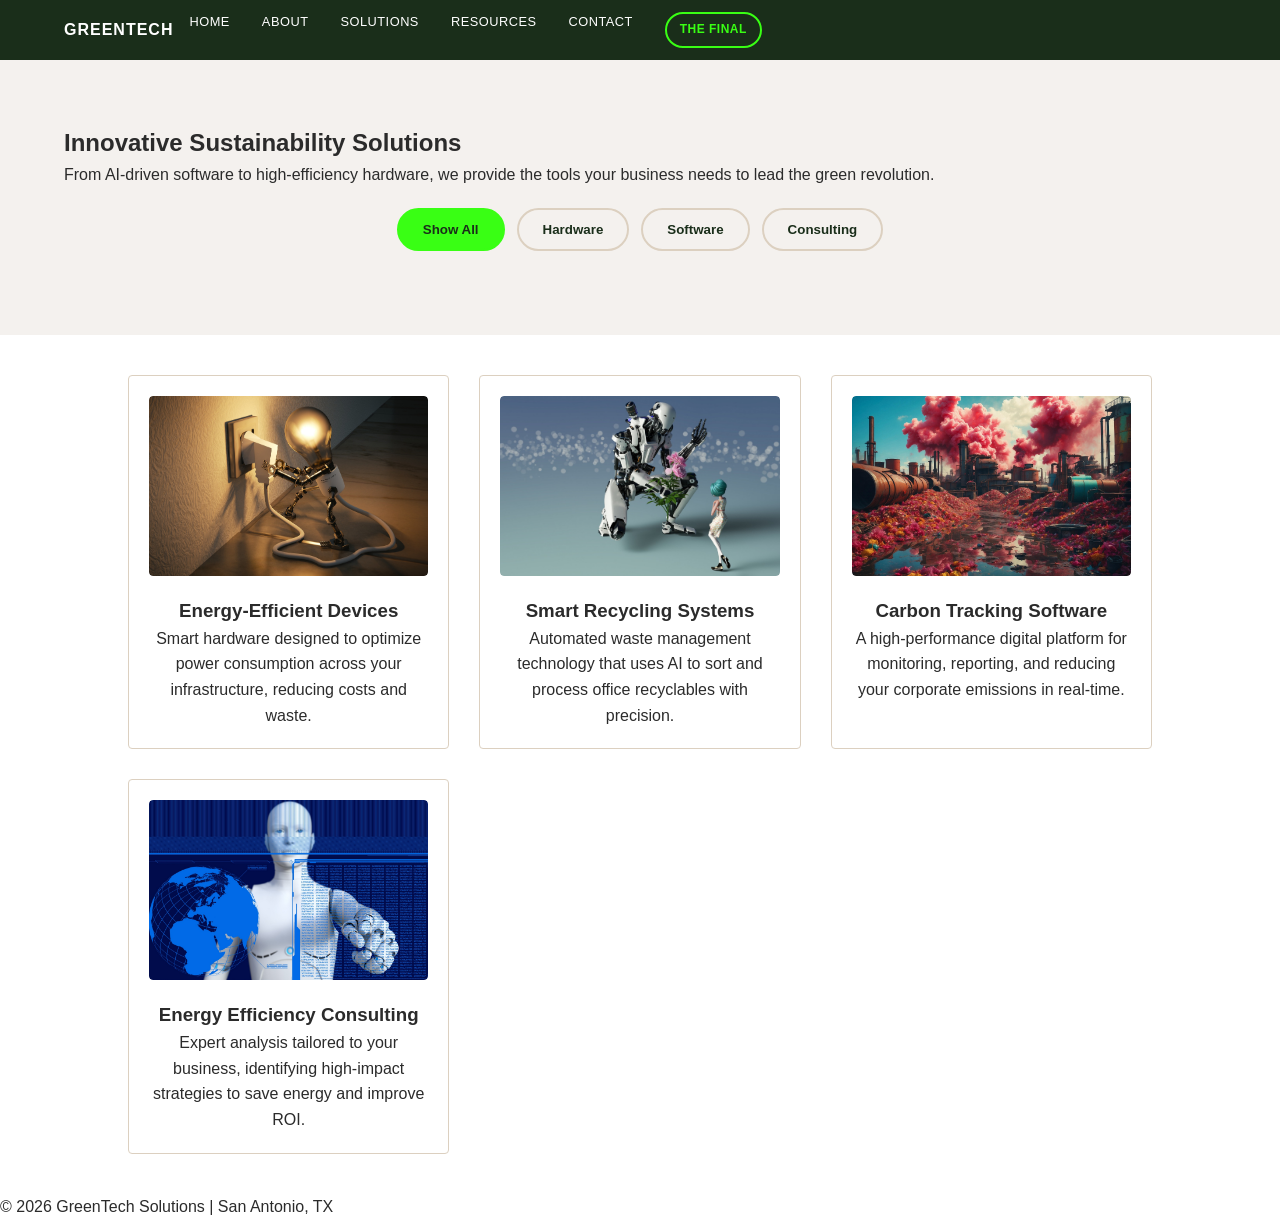
<file: final/products.html>
<!DOCTYPE html>
<html lang="en">
<head>
    <meta charset="UTF-8">
    <meta name="viewport" content="width=device-width, initial-scale=1.0">
    <title>Solutions | GreenTech Solutions</title>
    <link rel="stylesheet" href="styles.css">
</head>
<body>
    <a class="skip-link sr-only-focusable" href="#main">Skip to content</a>

    <header>
        <div class="logo">
            <a href="index.html"><h1>GreenTech</h1></a>
        </div>
        <button class="nav-toggle" aria-controls="primary-navigation" aria-expanded="false" aria-label="Toggle navigation">☰</button>
        <nav aria-label="Primary navigation">
            <ul id="primary-navigation" class="nav-menu">
                <li><a href="index.html">HOME</a></li>
                <li><a href="index.html#about">ABOUT</a></li>
                <li><a href="products.html">SOLUTIONS</a></li>
                <li><a href="blog.html">RESOURCES</a></li>
                <li><a href="index.html#contact">CONTACT</a></li>
                <li><a href="../index.html" class="final-link">THE FINAL</a></li>
            </ul>
        </nav>
    </header>

<main id="main">
    <section id="solutions-hero">
        <h2>Innovative Sustainability Solutions</h2>
        <p>From AI-driven software to high-efficiency hardware, we provide the tools your business needs to lead the green revolution.</p>
        
        <!-- Interactive Filter Buttons -->
        <div id="filter-container">
            <button class="filter-btn active" data-category="all">Show All</button>
            <button class="filter-btn" data-category="hardware">Hardware</button>
            <button class="filter-btn" data-category="software">Software</button>
            <button class="filter-btn" data-category="consulting">Consulting</button>
        </div>
    </section>

    <section class="product-grid">
        <!-- Hardware: Energy-Efficient Devices -->
        <div class="product-card hardware">
            <div class="card-image-container">
                <img src="../images/energy-devices.jpg" alt="Energy Efficient Office Hardware">
            </div>
            <h3>Energy-Efficient Devices</h3>
            <p>Smart hardware designed to optimize power consumption across your infrastructure, reducing costs and waste.</p>
        </div>

        <!-- Hardware: Smart Recycling Systems -->
        <div class="product-card hardware">
            <div class="card-image-container">
                <img src="../images/recycling-tech.jpg" alt="AI Smart Recycling Bin">
            </div>
            <h3>Smart Recycling Systems</h3>
            <p>Automated waste management technology that uses AI to sort and process office recyclables with precision.</p>
        </div>

        <!-- Software: Carbon Tracking Software -->
        <div class="product-card software">
            <div class="card-image-container">
                <img src="../images/carbon-dash.jpg" alt="Carbon Tracking Software Dashboard">
            </div>
            <h3>Carbon Tracking Software</h3>
            <p>A high-performance digital platform for monitoring, reporting, and reducing your corporate emissions in real-time.</p>
        </div>

        <!-- Consulting: Efficiency Consulting -->
        <div class="product-card consulting">
            <div class="card-image-container">
                <img src="../images/consulting-session.jpg" alt="GreenTech Sustainability Consultant">
            </div>
            <h3>Energy Efficiency Consulting</h3>
            <p>Expert analysis tailored to your business, identifying high-impact strategies to save energy and improve ROI.</p>
        </div>
    </section>
</main>

    <footer>
        <p>&copy; 2026 GreenTech Solutions | San Antonio, TX</p>
    </footer>

    <script src="script.js"></script>
</body>
</html>
</file>
<file: final/styles.css>
:root {
    /* Core palette */
    --deep-forest: #1a2e1a;
    --tech-green: #39ff14;
    --earth-background: #f4f1ee;
    --pop-lime: #daffcc;
    --curve-lime: #daffcc;
    --soft-border: #dcd0c0;
    --text-primary: #2b2b2b;
    --white: #ffffff;
    --font-main: 'Segoe UI', Roboto, Helvetica, Arial, sans-serif;
    --spacing-xs: 0.5rem;
    --spacing-s: 1rem;
    --spacing-m: 1.5rem;
    --spacing-l: 2.5rem;
    --breakpoint-tablet: 768px;
    --breakpoint-desktop: 1024px;
}

html {
    scroll-behavior: smooth;
    font-size: 100%;
}

/* Breakpoint Checklist
   - 320px: mobile phones
   - 480px: small mobile
   - 768px: tablets
   - 1024px+: desktop
*/


/* Hero Section Overhaul */
#hero {
    min-height: 100vh;
    display: flex;
    align-items: center;
    justify-content: center;
    text-align: center;
    padding: 0 5%;
    background: linear-gradient(rgba(0, 0, 0, 0.6), rgba(0, 0, 0, 0.6)), 
                url('../images/greentech-hero.jpg');
    background-size: cover;
    background-position: center bottom;
    position: relative;
}

.giant-title {
    color: var(--pop-lime);
    font-size: clamp(5rem, 15vw, 12rem); /* Scales title based on screen size */
    font-weight: 900;
    letter-spacing: -0.05em;
    line-height: 0.8;
    margin-bottom: var(--spacing-m);
    text-transform: uppercase;
    text-shadow: 2px 4px 10px rgba(0, 0, 0, 0.5);
}

.hero-tagline {
    color: var(--white);
    font-size: 1.5rem;
    font-weight: 700;
    margin-bottom: var(--spacing-s);
}
/* Hero Content spacing */
.hero-content {
    max-width: 90%;
    margin-top: 50px; 
}
#hero p:last-child {
    color: var(--soft-border);
    max-width: 600px;
    margin: 0 auto;
}

/* Header Adjustments for a Minimal Top */
header {
    background-color: var(--deep-forest);
    position: relative;
    top: auto;
    left: 0;
    width: 100%;
    z-index: 100;
    display: flex;
    justify-content: space-between;
    align-items: center;
    padding: 0.75rem 5%;
    color: var(--white);
    gap: 1rem;
}

body.home-page header {
    background-color: transparent;
    position: absolute;
    top: 0;
}

.logo h1 {
    font-size: 1rem;
    color: var(--white);
    text-transform: uppercase;
    letter-spacing: 1px;
    margin: 0;
}

.logo a {
    text-decoration: none;
}

.nav-toggle {
    display: flex;
    align-items: center;
    justify-content: center;
    padding: 0.5rem 0.75rem;
    border: none;
    background: transparent;
    color: var(--white);
    cursor: pointer;
    font-size: 1.5rem;
    line-height: 1;
}

nav {
    flex: 1;
}

nav[aria-label="Primary navigation"] {
    position: relative;
}

.nav-menu {
    list-style: none;
    display: none;
    flex-direction: column;
    gap: 0.5rem;
    background-color: rgba(26, 46, 26, 0.95);
    width: min(90vw, 320px);
    padding: 1rem;
    position: absolute;
    right: 0;
    top: calc(100% + 0.5rem);
    border-radius: 0 0 8px 8px;
    box-shadow: 0 8px 20px rgba(0, 0, 0, 0.25);
    z-index: 10;
}

nav a {
    color: var(--white);
    text-decoration: none;
    font-size: 0.85rem;
    display: block;
    padding: 0.5rem 0;
    transition: color 0.2s ease;
}

nav a:hover,
nav a:focus-visible {
    color: var(--tech-green);
    text-decoration: none;
}

/* The Final */
nav a.final-link {
    border: 2px solid var(--tech-green);
    padding: 0.5rem 1rem;
    border-radius: 999px;
    background-color: transparent;
    color: var(--tech-green);
    transition: background-color 0.2s, color 0.2s;
    font-weight: 600;
}

nav a.final-link:hover,
nav a.final-link:focus-visible {
    background-color: var(--tech-green);
    color: var(--deep-forest);
    text-decoration: none;
}


@media (min-width: 768px) {
    .nav-toggle {
        display: none;
    }
    .nav-menu {
        display: flex;
        flex-direction: row;
        gap: 2rem;
        background: transparent;
        position: static;
        box-shadow: none;
        padding: 0;
        width: auto;
    }
    nav a {
        font-size: 0.8rem;
        font-weight: 500;
        letter-spacing: 0.5px;
        padding: 0;
    }
    nav a.final-link {
        padding: 0.4rem 0.8rem;
        font-size: 0.75rem;
    }
}

/* Basic Reset */
* {
    margin: 0;
    padding: 0;
    box-sizing: border-box;
}

body {
    font-family: var(--font-main);
    background-color: var(--white);
    color: var(--text-primary);
    line-height: 1.6;
    min-height: 100vh;
}

a:link,
a:visited {
    color: inherit;
}

a:hover,
a:focus-visible {
    text-decoration: underline;
}

.sr-only,
.sr-only-focusable {
    position: absolute;
    width: 1px;
    height: 1px;
    padding: 0;
    margin: -1px;
    overflow: hidden;
    clip: rect(0, 0, 0, 0);
    white-space: nowrap;
    border: 0;
}

.sr-only-focusable:focus,
.sr-only-focusable:active {
    position: static;
    width: auto;
    height: auto;
    margin: 0;
    overflow: visible;
    clip: auto;
    white-space: normal;
}


/* The Final */
nav a.final-link {
    border: 2px solid var(--tech-green);
    padding: 0.5rem 1rem;
    border-radius: 999px;
    background-color: transparent;
    color: var(--tech-green);
    transition: background-color 0.2s, color 0.2s;
    font-weight: 600;
}

nav a.final-link:hover,
nav a.final-link:focus-visible {
    background-color: var(--tech-green);
    color: var(--deep-forest);
    text-decoration: none;
}

@media (min-width: 768px) {
    nav a.final-link {
        padding: 0.4rem 0.8rem;
        font-size: 0.75rem;
    }
}

main section, article {
    padding: 4rem 5%;
    background-color: var(--earth-background);
}

main section:nth-child(even) {
    background-color: var(--white);
}

#solutions {
    background-color: var(--white);
    padding: 4rem 5%;
    margin-bottom: 3rem;
}

#contact {
    background-color: var(--earth-background);
    padding: 80px 10%;
}

.solutions-overview {
    margin-bottom: 1.5rem;
    max-width: 720px;
}

.solutions-overview h2 {
    margin-bottom: 0.5rem;
    font-size: 2rem;
}

.solutions-overview p {
    margin: 0;
    max-width: 620px;
    line-height: 1.6;
    color: #2d2d2d;
}

.inline-link {
    color: var(--tech-green);
    text-decoration: none;
    font-weight: 600;
    font-size: 0.95rem;
    transition: color 0.2s ease;
}

.inline-link:hover,
.inline-link:focus-visible {
    color: var(--deep-forest);
    text-decoration: underline;
}

.solutions-panel {
    background: var(--white);
    border: 1px solid rgba(35, 74, 35, 0.12);
    border-radius: 20px;
    box-shadow: 0 18px 40px rgba(24, 61, 24, 0.08);
    padding: 2rem;
}

.solutions-actions {
    margin-top: 1.5rem;
}

.product-preview-grid {
    display: grid;
    grid-template-columns: repeat(auto-fit, minmax(280px, 1fr));
    gap: 30px;
    margin-top: 2rem;
}

.preview-item {
    display: flex;
    align-items: center;
    gap: 20px;
    background: var(--earth-background);
    padding: 30px 25px;
    border-radius: 8px;
    border-left: 4px solid var(--tech-green);
    transition: transform 0.3s ease, box-shadow 0.3s ease;
    min-height: 140px;
}

.preview-item:hover {
    transform: translateY(-5px);
    box-shadow: 0 5px 15px rgba(0,0,0,0.1);
}

.preview-item img {
    width: 80px;
    height: 80px;
    object-fit: cover;
    border-radius: 4px;
    flex-shrink: 0;
}

.preview-text p {
    font-size: 0.9rem;
    margin: 0;
}


/* Filter Button Layout */
#filter-container {
    margin: 1.25rem 0;
    display: flex;
    flex-wrap: wrap;
    gap: 0.75rem;
    justify-content: center;
}

/* Product Grid */
.product-grid {
    display: grid;
    grid-template-columns: repeat(auto-fit, minmax(250px, 1fr));
    gap: 30px;
    padding: 40px 10%;
}

.product-card {
    background: var(--white);
    border: 1px solid var(--soft-border);
    padding: 20px;
    text-align: center;
    border-radius: 4px;
}

.product-card img {
    width: 100%;
    height: 200px;
    object-fit: cover; 
    border-radius: 4px;
    margin-bottom: 15px;
}

/* Blog Specific Styles */
#blog-intro {
    text-align: center;
    background-color: var(--white);
    padding: 60px 10%;
}

.blog-article {
    max-width: 900px;
    margin: 0 auto;
    padding: 60px 10%;
    background-color: var(--white);
    border-radius: 16px;
    box-shadow: 0 20px 40px rgba(0, 0, 0, 0.08);
}

.article-hero {
    margin-bottom: 2rem;
}

.article-label {
    display: inline-block;
    margin-bottom: 0.75rem;
    color: var(--tech-green);
    font-weight: 700;
    letter-spacing: 0.12em;
    text-transform: uppercase;
    font-size: 0.75rem;
}

.article-meta {
    margin-top: 0.75rem;
    color: #5f6b61;
    font-size: 0.95rem;
}

.blog-article p {
    margin-top: 1.5rem;
    line-height: 1.85;
    color: #333;
    font-size: 1rem;
}

.article-featured-image {
    width: 100%;
    height: auto;
    max-height: 500px;
    object-fit: cover;
    border-radius: 12px;
    margin: 2rem 0;
    box-shadow: 0 12px 24px rgba(0, 0, 0, 0.12);
}

@media (max-width: 480px) {
    .article-featured-image {
        border-radius: 8px;
        margin: 1.5rem 0;
    }
}

.blog-article h2 {
    font-size: clamp(2rem, 2.5vw, 3rem);
    line-height: 1.05;
    margin: 0;
}

.blog-article p:first-of-type {
    margin-top: 1rem;
}

.blog-grid {
    display: flex;
    flex-direction: column;
    gap: 40px;
    padding: 40px 15%;
    background-color: var(--earth-background); 
}

.blog-card {
    background: var(--white);
    padding: 30px;
    border-radius: 4px;
    border-left: 6px solid var(--deep-forest); 
    transition: transform 0.3s ease;
}

.blog-card:hover {
    transform: translateX(10px); 
}

.read-more {
    display: inline-block;
    margin-top: 15px;
    color: var(--deep-forest);
    font-weight: bold;
    text-decoration: none;
    border-bottom: 2px solid var(--tech-green);
}

/* About Us Styling */
.about-content {
    margin-bottom: 40px;
}

/* Timeline Styling */
#timeline {
    border-top: 1px solid var(--soft-border);
    padding-top: 40px;
}

.timeline-item {
    margin-bottom: 30px;
    padding: 15px;
    border-radius: 8px;
    transition: transform 0.3s ease, background-color 0.3s ease;
}

.timeline-item:hover {
    transform: scale(1.03); 
    background-color: var(--white); /
    box-shadow: 0 5px 15px rgba(0,0,0,0.05); 
}
.timeline-container {
    position: relative;
    padding-left: 30px;
    border-left: 4px solid var(--tech-green); 
}

.timeline-item {
    margin-bottom: 30px;
    position: relative;
}

.timeline-item::before {
    content: '';
    position: absolute;
    left: -38px;
    top: 5px;
    width: 12px;
    height: 12px;
    background-color: var(--deep-forest);
    border: 3px solid var(--tech-green);
    border-radius: 50%;
}

.year {
    font-weight: bold;
    color: var(--deep-forest);
    display: block;
    margin-bottom: 5px;
    font-size: 1.2rem;
}

.cta-btn, .filter-btn {
    transition: transform 0.2s ease, box-shadow 0.2s ease;
}

.cta-btn:hover, .filter-btn:hover {
    transform: translateY(-3px); 
    filter: brightness(1.1); 
}

#contact {
    background-color: var(--earth-background);
    padding: 80px 10%;
}

.contact-container {
    display: flex;
    flex-direction: column; /* Mobile First */
    gap: 50px;
}

.contact-info h2 {
    color: var(--deep-forest);
    margin-bottom: 20px;
}

address {
    font-style: normal;
    margin-top: 20px;
    line-height: 2;
}

address a {
    color: var(--deep-forest);
    font-weight: bold;
    text-decoration: none;
    border-bottom: 2px solid var(--tech-green);
}

.contact-form-wrapper {
    background: var(--white);
    padding: 40px;
    border-radius: 8px;
    box-shadow: 0 4px 15px rgba(0,0,0,0.05);
}

.input-group {
    margin-bottom: 20px;
}

.input-group label {
    display: block;
    margin-bottom: 8px;
    font-weight: bold;
    color: var(--deep-forest);
}

.input-group input, .input-group textarea {
    width: 100%;
    padding: 12px;
    border: 1px solid var(--pop-lime);
    border-radius: 4px;
    font-family: inherit;
}

.hidden {
    display: none;
    margin-top: 20px;
    padding: 15px;
    border-radius: 4px;
    text-align: center;
}

@media (min-width: 768px) {
    .contact-container {
        flex-direction: row; /* Desktop Side-by-Side */
        align-items: flex-start;
    }
    .contact-info, .contact-form-wrapper {
        flex: 1;
    }
}
/* Container for images to ensure consistent size */
.card-image-container {
    width: 100%;
    height: 180px;
    overflow: hidden;
    border-radius: 4px;
    margin-bottom: 20px;
}

.card-image-container img {
    width: 100%;
    height: 100%;
    object-fit: cover; 
    transition: transform 0.5s ease;
}

.product-card:hover {
    transform: translateY(-10px); 
    border-top: 4px solid var(--tech-green);
    box-shadow: 0 10px 20px rgba(0,0,0,0.1);
}

.product-card:hover .card-image-container img {
    transform: scale(1.1); 
}

.filter-btn {
    padding: 12px 24px;
    border: 2px solid var(--soft-border);
    background: transparent;
    font-weight: bold;
    color: var(--deep-forest);
    transition: all 0.3s ease;
    border-radius: 30px; 
}

.filter-btn.active, .filter-btn:hover {
    background-color: var(--tech-green);
    border-color: var(--tech-green);
    color: var(--deep-forest);
}

/* ── Contact form ── */
.contact-info a {
    color: var(--deep-forest);
    font-weight: bold;
    text-decoration: none;
    border-bottom: 2px solid var(--tech-green);
}

.contact-info p {
    margin-bottom: 0.75rem;
}

.contact-wrapper {
    display: flex;
    flex-direction: column;
    gap: 50px;
}

.contact-form-wrap {
    background: var(--white);
    padding: 40px;
    border-radius: 8px;
    box-shadow: 0 4px 15px rgba(0,0,0,0.05);
}

.form-group {
    margin-bottom: 20px;
}

.form-group label {
    display: block;
    margin-bottom: 8px;
    font-weight: bold;
    color: var(--deep-forest);
}

.form-group input,
.form-group textarea {
    width: 100%;
    padding: 12px;
    border: 1px solid var(--pop-lime);
    border-radius: 4px;
    font-family: inherit;
    font-size: 1rem;
}

.form-group input:focus,
.form-group textarea:focus {
    outline: none;
    border-color: var(--deep-forest);
}

#submit-btn {
    padding: 12px 28px;
    background: transparent;
    border: 2px solid var(--deep-forest);
    border-radius: 4px;
    font-family: inherit;
    font-size: 1rem;
    font-weight: bold;
    color: var(--deep-forest);
    cursor: pointer;
    transition: background 0.2s, color 0.2s;
}

#submit-btn:hover {
    background: var(--deep-forest);
    color: var(--white);
}

#submit-btn:disabled {
    opacity: 0.6;
    cursor: not-allowed;
}

#form-feedback {
    margin-bottom: 1rem;
    padding: 12px 16px;
    border-radius: 4px;
    font-size: 0.95rem;
}

#form-feedback:empty {
    display: none;
}

@media (min-width: 768px) {
    .contact-wrapper {
        flex-direction: row;
        align-items: flex-start;
    }
    .contact-info {
        flex: 1;
        padding-top: 0;
    }
    .contact-form-wrap {
        flex: 1.5;
    }
}

.contact-wrapper {
    align-items: flex-start;
}

.contact-form-wrap {
    margin-top: -60px;
}

.about-interactive-container {
    display: flex;
    flex-direction: column; /* Stacks on mobile */
    gap: 40px;
    margin-top: 40px;
}

#timeline, #calculator-box {
    flex: 1;
}

#calculator-box {
    background-color: var(--deep-forest);
    color: var(--white);
    padding: 30px;
    border-radius: 12px;
    border-left: 6px solid var(--curve-lime); 
}

.calc-wrapper {
    margin-top: 20px;
}

.calc-wrapper input {
    width: 100%;
    padding: 12px;
    margin: 10px 0;
    border: none;
    border-radius: 4px;
}

.calc-result {
    text-align: center;
    margin-top: 10px;
    padding: 10px;
    border-top: 1px solid rgba(255, 255, 255, 0.1);
}

#impact-result {
    display: block;
    font-size: 2.5rem;
    font-weight: 900;
    color: var(--pop-lime);
    line-height: 1;
}

@media (min-width: 768px) {
    .about-interactive-container {
        flex-direction: row; /* Side-by-side on desktop  */
        align-items: center;
        gap: 60px;
        justify-content: space-between;
    }
    #calculator-box {
        flex: 0.8;
        max-width: 350px; 
        padding: 25px;
        margin-left: auto; 
    }
}

nav.nav-open .nav-menu {
    display: flex;
}

body {
    overflow-x: hidden; 
    width: 100%;
    position: relative;
}
.giant-title {
    font-size: clamp(3rem, 12vw, 12rem); 
    word-wrap: break-word; 
}

#impact-result {
    color: var(--curve-lime);
}
</file>
